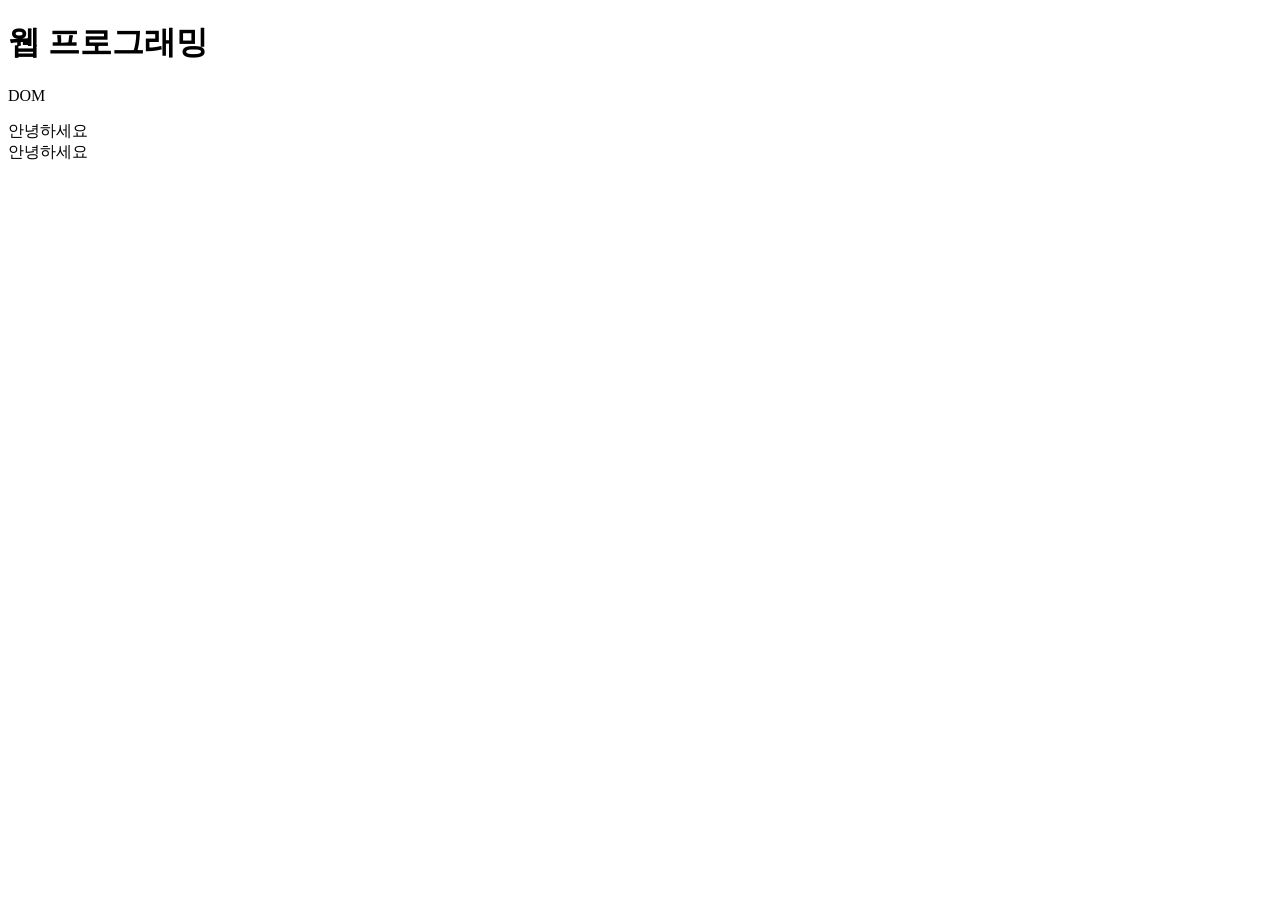
<file: dom1/creatE.html>
<!DOCTYPE html>
<html lang="ko">
<head>
    <meta charset="UTF-8">
    <meta name="viewport" content="width=device-width, initial-scale=1.0">
    <title>요소생성</title>
</head>
<body>

    <div id="container">
        <h1>웹 프로그래밍</h1>
        <!-- p태그 생성 -->
    </div>

    <div class="notice">
        <!-- js출력 -->
         <span>안녕하세요</span>
    </div>


    <script>

        //p태그생성
        const newP =document.createElement("p")
        console.log(newP);
        const txtNode = document.createTextNode("DOM"); // dom은 document object model의 줄임말이다
        console.log(txtNode);
        // p태그에 글자를 넣는다.

    newP.appendChild(txtNode);
    // container 영역안에 p태그 연결
    document.getElementById("container").appendChild(newP)


    const newN =document.createElement("notice")
        console.log(newN);
        const txtNotice = document.createTextNode("안녕하세요"); // dom은 document object model의 줄임말이다
        console.log(txtNotice);


newN.appendChild(txtNotice); //글자를 집어넣는다

 document.getElementById("container").appendChild(newN)


    </script>

</body>
</html>
</file>
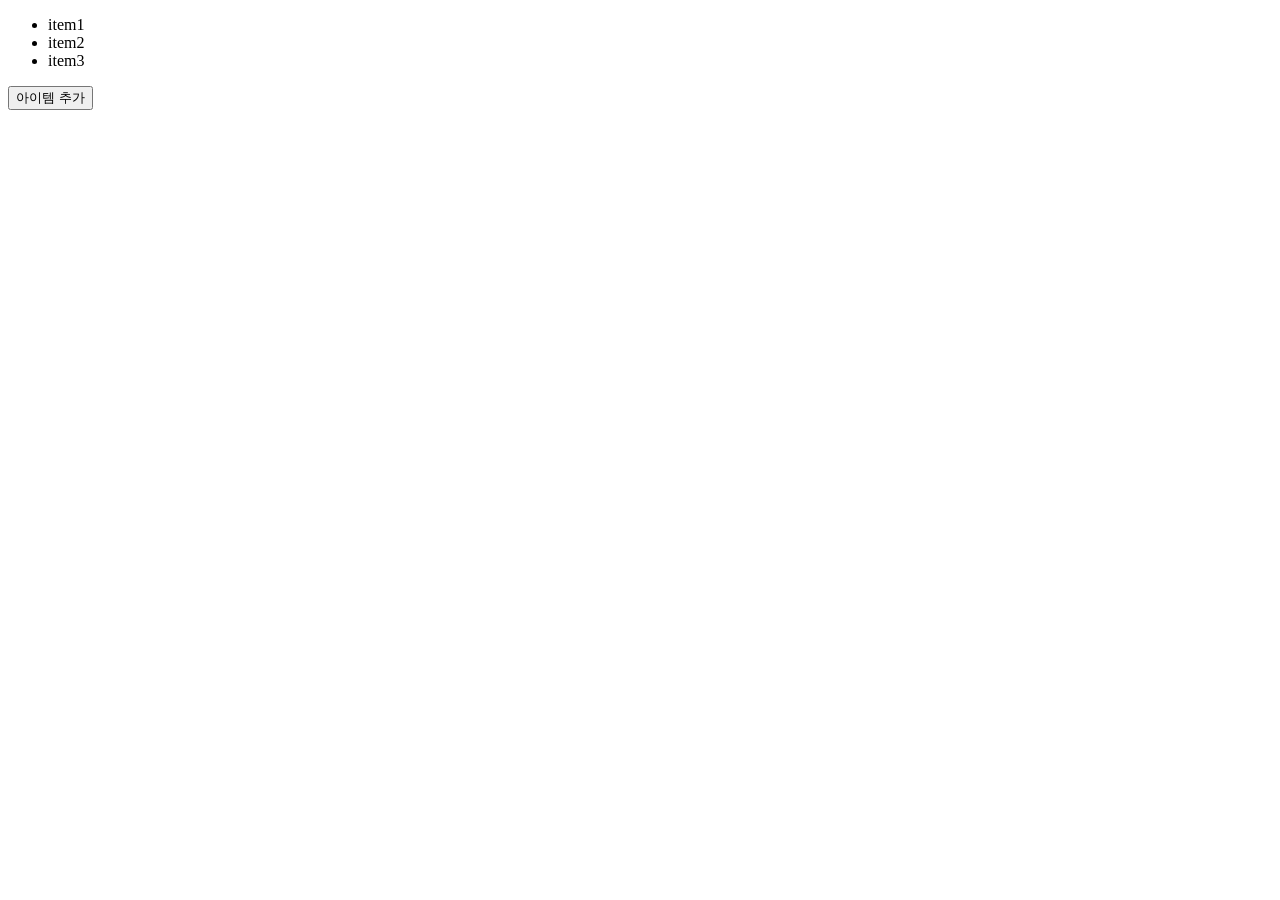
<file: dom1/createAtt.html>
<!doctype html>
<html lang="ko">
  <head>
    <meta charset="UTF-8" />
    <meta name="viewport" content="width=device-width, initial-scale=1.0" />
    <title>Document</title>
    <style>
      .item4 {
        color: red;
      }
    </style>
  </head>
  <body>
    <ul id="list">
      <li>item1</li>
      <li>item2</li>
      <li>item3</li>
      <!-- <li>item4
            <img src="images/cup-1.png" alt="빨간컵" id="redCup">
        </li> -->
    </ul>
    <button id="addItemBtn">아이템 추가</button>
    <script>
      const addBtn = document.querySelector("#addItemBtn");
      const list = document.querySelector("#list");
      addBtn.addEventListener("click", () => {
        // li태그생성
        const newItem = document.createElement("li");
        console.log(newItem);
        newItem.textContent = "item4";
        list.appendChild(newItem);
        // li태그에 클래스명 추가
        newItem.setAttribute("class", "item4");
        // li태그에 아이디명 추가
        newItem.setAttribute("id", "item4");
        //img태그 만들기
        const newImg = document.createElement("img");
        console.log(newImg);
        newImg.setAttribute("src", "images/cup-1.png");
        newImg.setAttribute("alt", "빨간컵");
        newImg.setAttribute("id", "redCup");
        newItem.appendChild(newImg);
      });
    </script>
  </body>
</html>
</file>
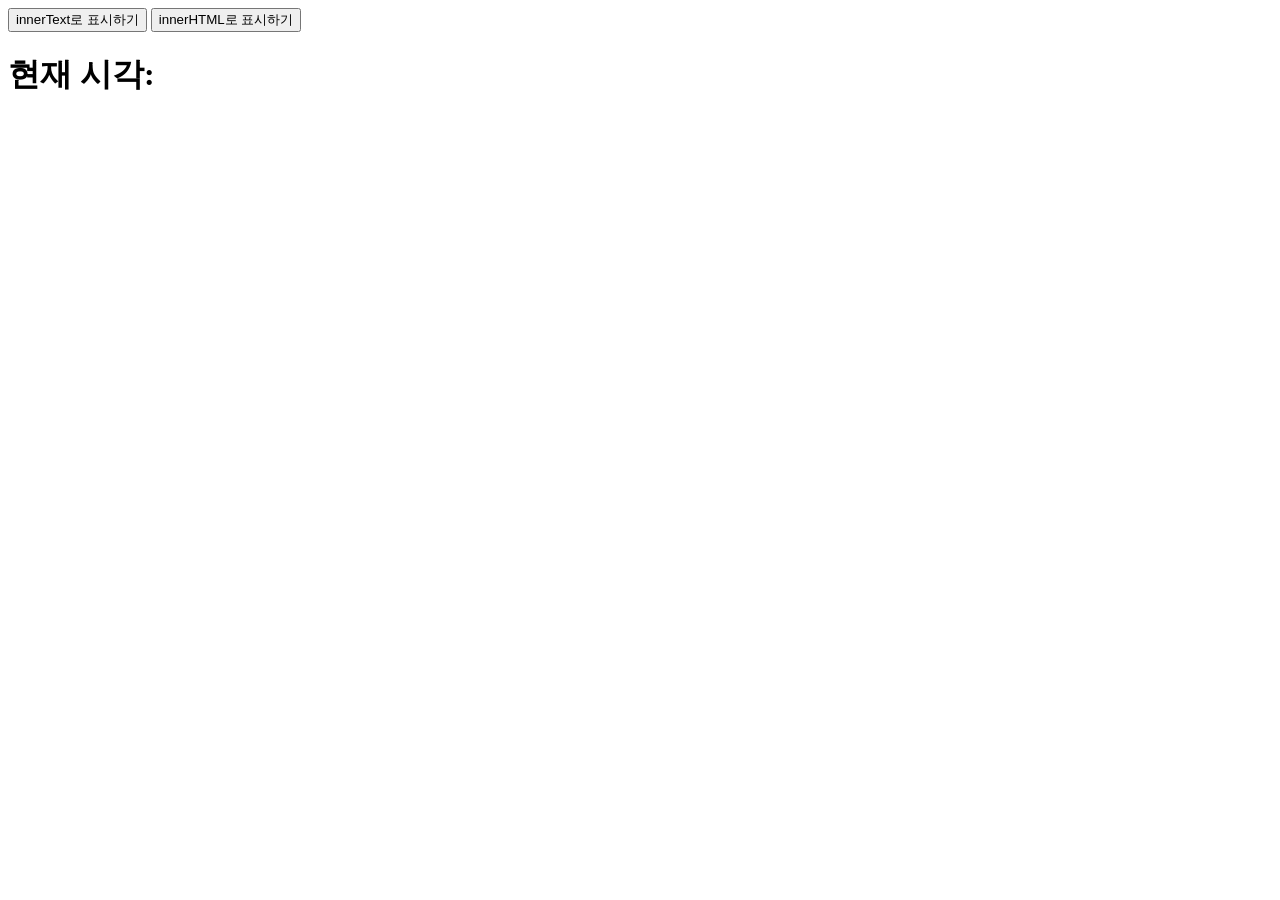
<file: dom1/dom01.html>
<!doctype html>
<html lang="ko">
  <head>
    <meta charset="UTF-8" />
    <meta name="viewport" content="width=device-width, initial-scale=1.0" />
    <title>웹요소의 내용 수정</title>
  </head>
  <body>
    <button onclick="innerTxt()">innerText로 표시하기</button>
    <button onclick="innerHm()">innerHTML로 표시하기</button>
    <h1>현재 시각:</h1>
    <div id="current">
      <!--js출력 -->
    </div>
    <script>
        // const current = document.getElementById("current")
        const current = document.querySelector("#current")

      // 기본형
      // 요소명.innerText = 내용
      // 요소명.innerHTML = 내용
      const now = new Date();
      console.log(now);
      function innerTxt(){
        // console.log("실행");
        current.innerText = now
        
      }
    //   innerHTML 함수실행
    function innerHm(){
        current.innerHTML = `<strong> ${now}</strong> `
    }
    </script>
  </body>
</html>
</file>
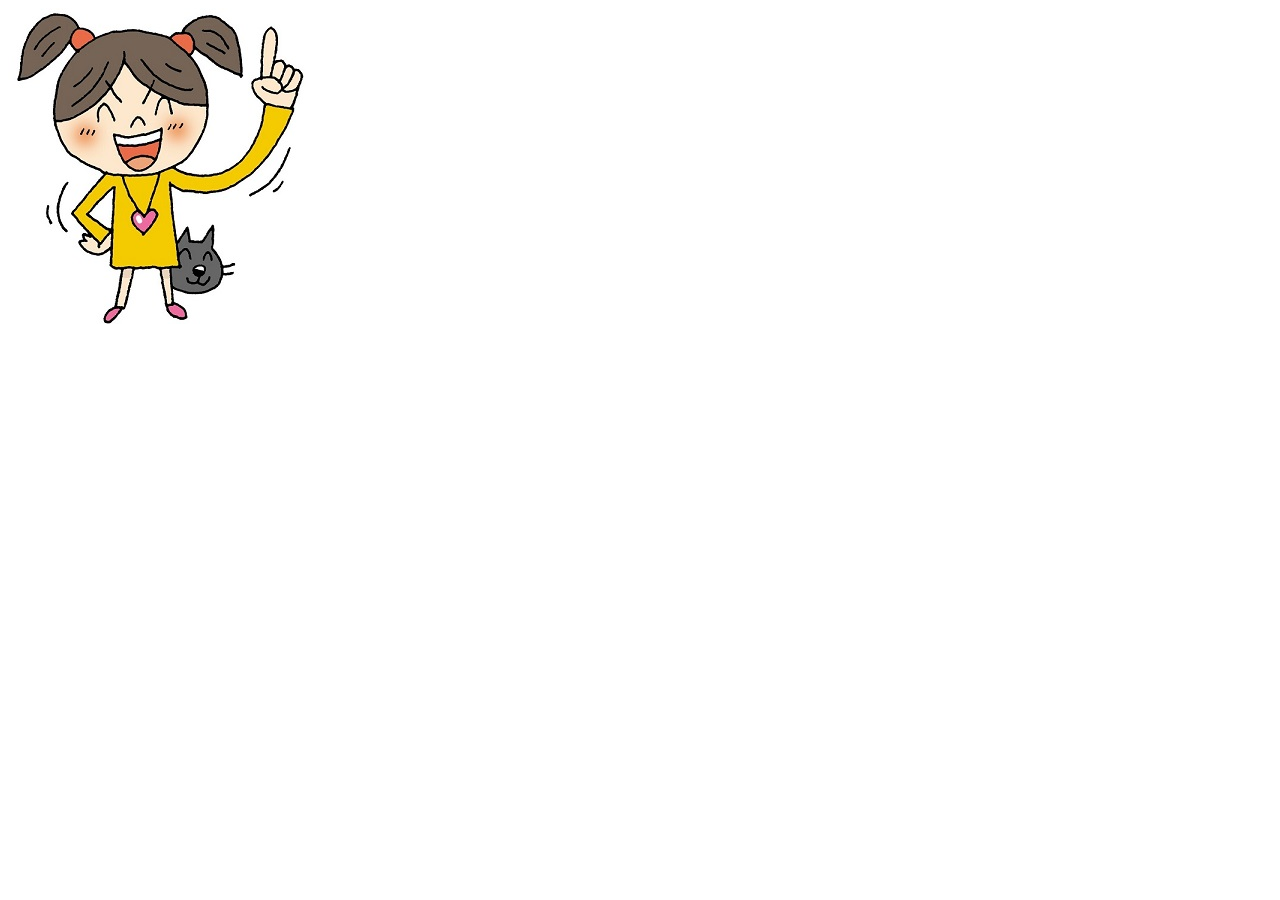
<file: dom1/dom03.html>
<!DOCTYPE html>
<html lang="ko">
<head>
    <meta charset="UTF-8">
    <meta name="viewport" content="width=device-width, initial-scale=1.0">
    <title>Dom Event 객체</title>
    <style>
        #cover2{
           width: 100px;
           height: 100px;
           border-radius: 50%;
        }
    </style>
</head>
<body>
    <div id="container">
        <img src="images/easys-1.jpg" alt="이미지" id="cover">
    </div>
    <script>
        const cover = document.querySelector("#cover")
        cover.addEventListener("mouseover" , (e)=>{
            cover.src = "images/easys-2.jpg"
            cover.id = "cover2"
            console.log(e.target);
            
        })
        cover.addEventListener("mouseout" , ()=>{
            cover.src = "images/easys-1.jpg"
            cover.id = "cover"
        })

    </script>
</body>
</html>
</file>
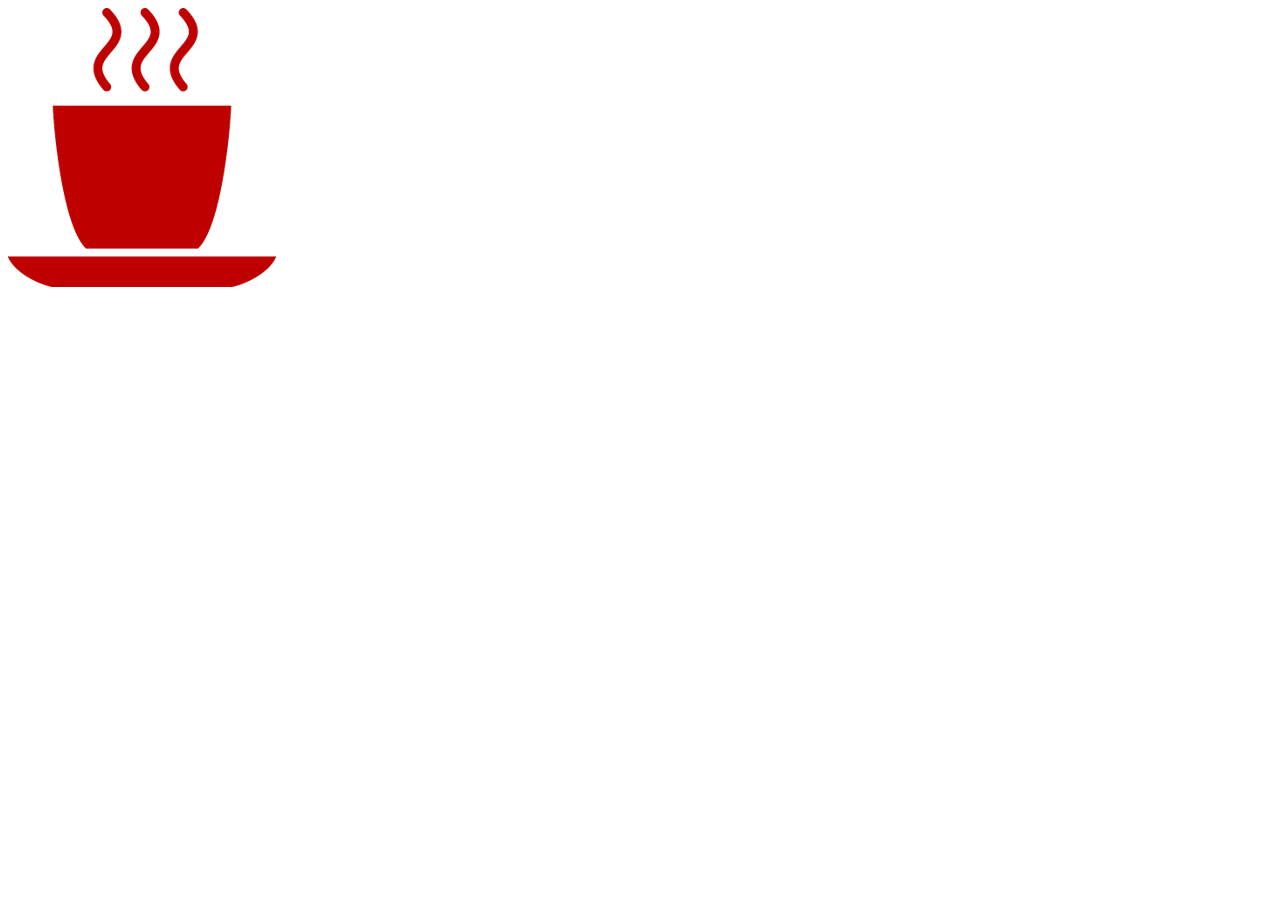
<file: dom1/dom04.html>
<!doctype html>
<html lang="ko">
  <head>
    <meta charset="UTF-8" />
    <meta name="viewport" content="width=device-width, initial-scale=1.0" />
    <title>Dom Event 객체</title>
    <style></style>
  </head>
  <body>
    <div id="container">
      <img src="images/cup-1.png" alt="cup" id="cup" />
      <p class="display">
        <!-- /js출력 -->
      </p>
    </div>
    
    <script>
      const cup = document.querySelector("#cup");
      const display = document.querySelector(".display");
      cup.addEventListener("click", (e) => {
        console.log(e);
        // console.log(e.type);
        display.innerHTML = `
        이벤트 유형 : ${e.type} <br>
        이벤트 발생위치(x) : ${e.x}px<br>
        이벤트 발생위치(y) : ${e.y}px<br>
        이벤트 발생이미지주소 :${e.target.src}<br>
    
        `;
        // 실제로 이벤트가 발생한 요소 - 누가 클릭했는지를 알려주는 기능

        console.log(e.target);
      });
    </script>
  </body>
</html>
</file>
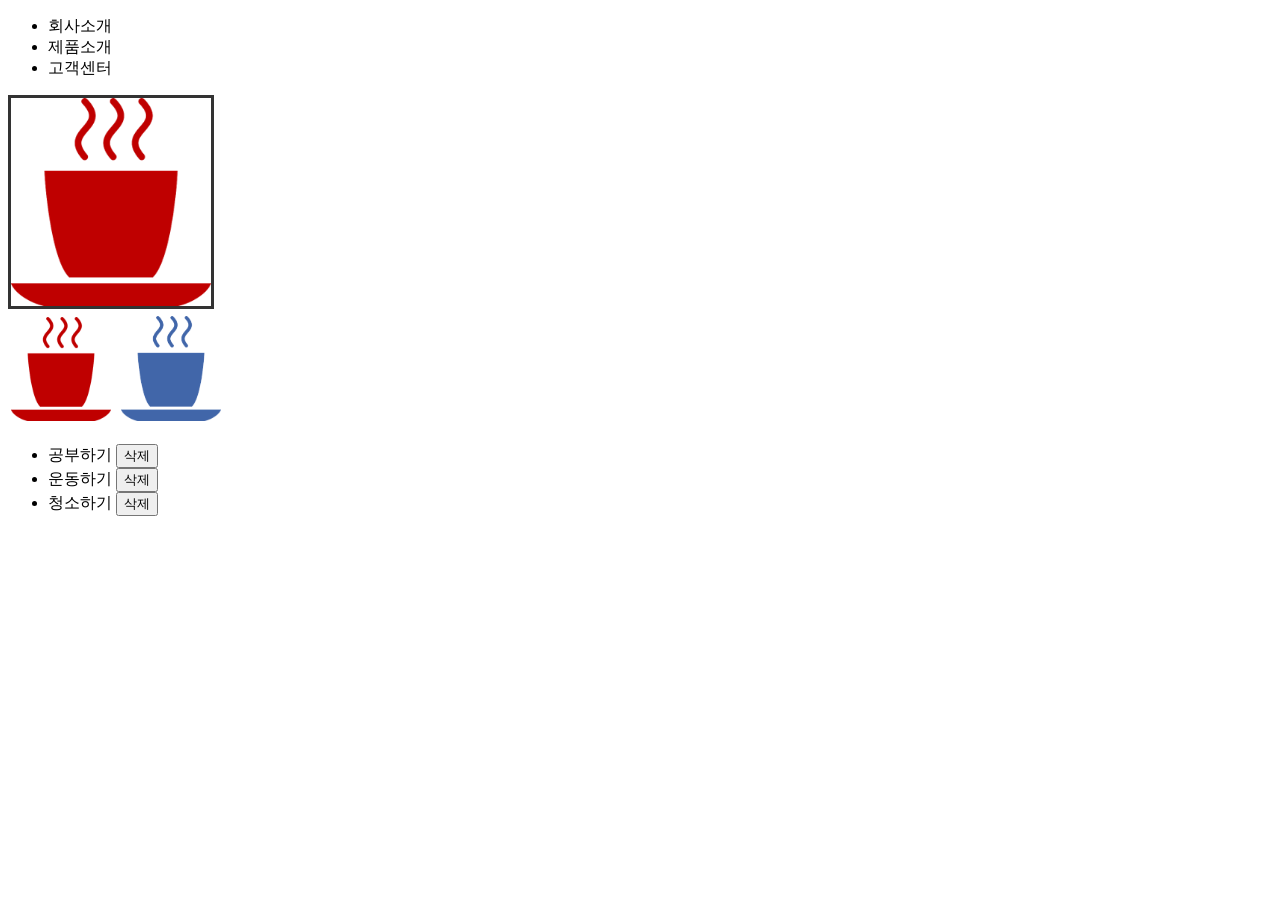
<file: dom1/dom_event_ex.html>
<!doctype html>
<html lang="ko">
  <head>
    <meta charset="UTF-8" />
    <meta name="viewport" content="width=device-width, initial-scale=1.0" />
    <title>Document</title>
    <style>
      #result span {
        color: red;
      }
      #big {
        width: 200px;
        border: 3px solid #333;
      }
      .imgBox img {
        width: 100px;
        border: 3px solid transparent;
        transition: all 0.3s;
      }
      .imgBox img:hover,
      .imgBox img.active {
        border-color: red;
        transform: scale(1.1);
      }
    </style>
  </head>
  <body>
    <ul id="menu">
      <li>회사소개</li>
      <li>제품소개</li>
      <li>고객센터</li>
    </ul>
    <div id="result">
      <!-- 내가클릭한 글자 js출력 -->
    </div>
    <!-- 클릭한 이미지 크게 보이기 -->
    <!-- 큰이미지 -->
    <img src="images/cup-1.png" alt="redcup" id="big" />
    <!-- 작은 이미지 -->
    <div class="imgBox">
      <img src="images/cup-1.png" alt="" />
      <img src="images/cup-2.png" alt="" />
    </div>
    <!--  삭제 버튼 만들기 -->
    <ul id="todo">
      <li>공부하기 <button>삭제</button></li>
      <li>운동하기 <button>삭제</button></li>
      <li>청소하기 <button>삭제</button></li>
    </ul>
    <script>
      const menu = document.querySelector("#menu");
      const result = document.querySelector("#result");
      menu.addEventListener("click", (e) => {
        console.log(e.target);
        // alert(`${e.target.innerText}클릭`)
        result.innerHTML = `
            <p>내가 클릭한 메뉴 : <span> ${e.target.innerText} </span> </p>
            `;
      });
      // 작은이미지 클릭시
      const imgBox = document.querySelector(".imgBox");
      const big = document.querySelector("#big");
      imgBox.addEventListener("click", (e) => {
        console.log(e.target.src);
        // 큰이미지 변경
        big.src = e.target.src;
        // 이미지들을 forEach해서 active를 지운다
        const imgs = document.querySelectorAll(".imgBox img");
        imgs.forEach((img) => {
          //   console.log(img);
          img.classList.remove("active");
        });
        e.target.classList.toggle("active");
      });
      //   삭제 버튼 만들기
      const todo = document.querySelector("#todo");
      todo.addEventListener("click", (e) => {
        // console.log(e.target.tagName);

        if(e.target.tagName === "BUTTON"){
            // 클릭한 버튼의 부모요소를 지운다
            e.target.parentElement.remove()
        }
      });
    </script>
  </body>
</html>
</file>
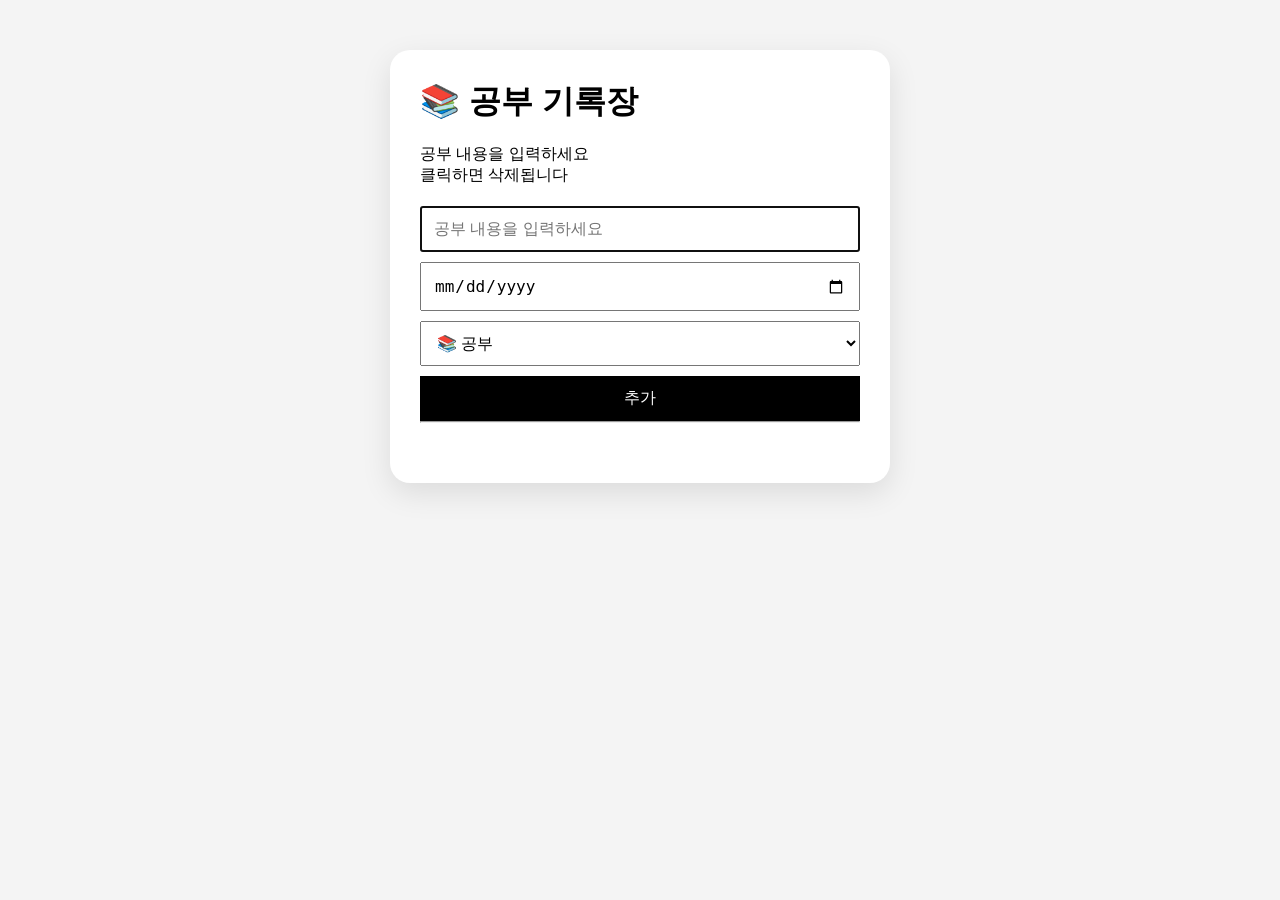
<file: dom1/node.ex.html>
<!doctype html>
<html lang="ko">
  <head>
    <meta charset="UTF-8" />
    <meta name="viewport" content="width=device-width, initial-scale=1.0" />
    <title>공부 기록장</title>
    <style>
      * {
        margin: 0;
        padding: 0;
        box-sizing: border-box;
      }

      body {
        font-family: sans-serif;
        background: #f4f4f4;
        padding: 50px;
      }

      #container {
        width: 500px;
        margin: auto;
        background: white;
        padding: 30px;
        border-radius: 20px;
        box-shadow: 0 10px 30px rgba(0, 0, 0, 0.1);
      }

      h1 {
        margin-bottom: 20px;
      }

      form {
        display: flex;
        flex-direction: column;
        gap: 10px;
        margin-top: 20px;
      }

      input,
      select,
      button {
        padding: 12px;
        font-size: 16px;
      }

      button {
        border: none;
        background: black;
        color: white;
        cursor: pointer;
      }

      button:hover {
        opacity: 0.8;
      }

      ul {
        margin-top: 30px;
        list-style: none;
      }

      li {
        background: #f8f8f8;
        padding: 15px;
        margin-bottom: 10px;
        border-radius: 10px;
        cursor: pointer;
        transition: 0.3s;
      }

      li:hover {
        background: pink;
        transform: scale(1.02);
      }

      .date {
        font-size: 14px;
        color: gray;
        margin-top: 5px;
      }
    </style>
  </head>
  <body>
    <div id="container">
      <h1>📚 공부 기록장</h1>

      <p>공부 내용을 입력하세요</p>
      <p>클릭하면 삭제됩니다</p>
      <form>
        <!-- 공부내용 -->
        <input
          type="text"
          id="subject"
          placeholder="공부 내용을 입력하세요"
          autofocus
        />
        <!-- 날짜 -->
        <input type="date" id="studyDate" />
        <!-- 이모지 선택 -->
        <select id="emoji">
          <option value="📚">📚 공부</option>
          <option value="💻">💻 코딩</option>
          <option value="🎨">🎨 디자인</option>
          <option value="🔥">🔥 열공</option>
          <option value="🚀">🚀 프로젝트</option>
        </select>
        <button class="btn">추가</button>
      </form>
      <hr />
      <ul id="itemList">
        <!-- js출력 -->
        <!-- <li>
            <strong>📚 공부하기</strong>
            <p class="date">
                📅 2026.05.12
            </p>
         </li> -->
      </ul>
    </div>
    <script>
      const btn = document.querySelector(".btn");
      const itemList = document.querySelector("#itemList");
      btn.addEventListener("click", (e) => {
        e.preventDefault();
        // 요소가져오기
        const subject = document.querySelector("#subject");
        const studyDate = document.querySelector("#studyDate");
        const emoji = document.querySelector("#emoji");
        if (subject.value.trim() === "") {
          alert("내용을 입력하세요.");
          return;
        }
        // li만들기
        const newLi = document.createElement("li");
        console.log(newLi);
        newLi.innerHTML = `
        <strong>${emoji.value} ${subject.value}</strong>
            <p class="date">
                📅 ${studyDate.value || "날짜 없음"}
            </p>
        `;
        // 맨위 추가
        itemList.insertBefore(newLi, itemList.firstChild);

        // input초기화
        subject.value = "";
        studyDate.value = "";
        // 클릭하면 삭제
        // newLi.addEventListener("click", (e) => {
        //   e.target.remove();
        // });
        newLi.addEventListener("click", function () {
          this.remove();
        });
      });
    </script>
  </body>
</html>
</file>
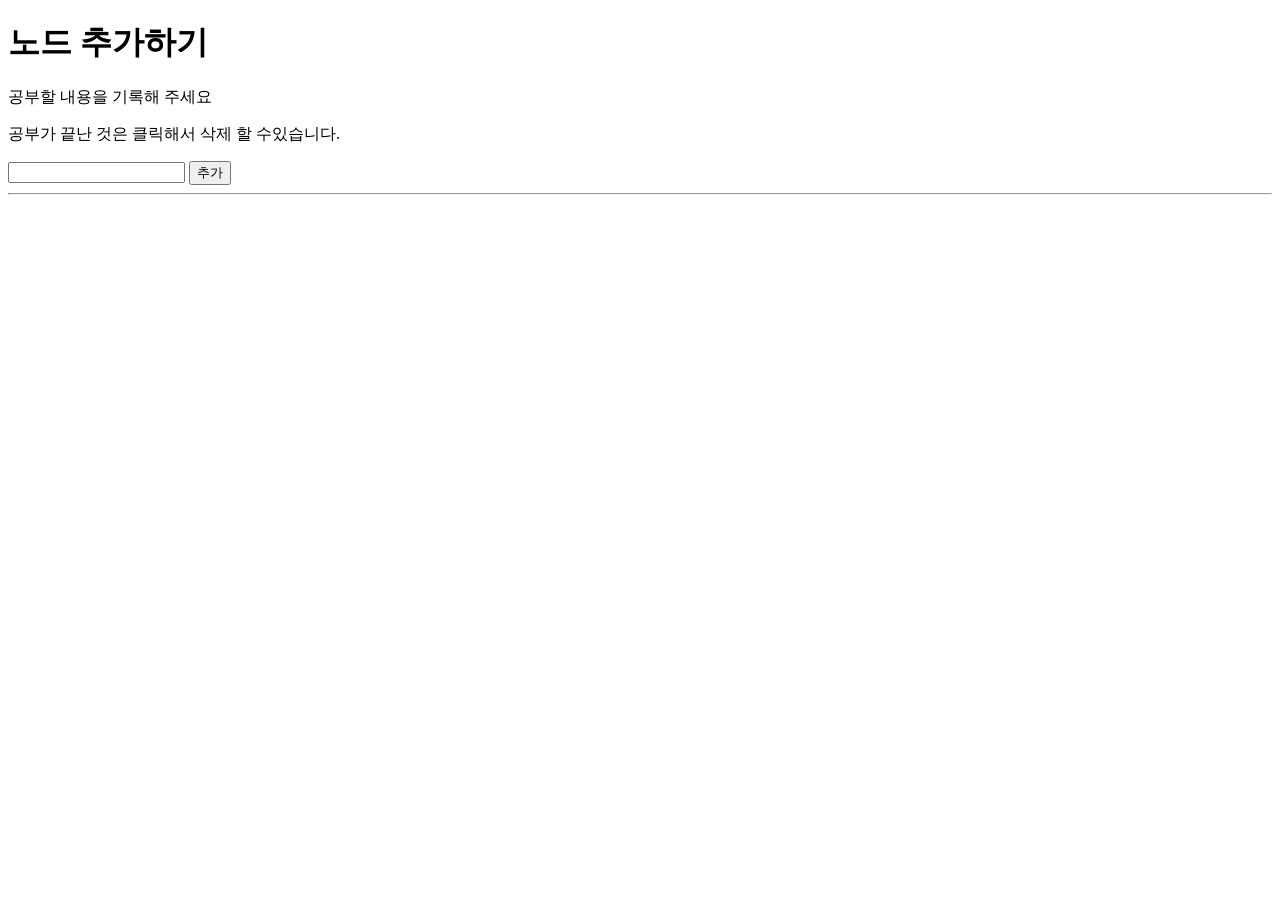
<file: dom1/nodecreate.html>
<!DOCTYPE html>
<html lang="ko">
<head>
    <meta charset="UTF-8">
    <meta name="viewport" content="width=device-width, initial-scale=1.0">
    <title>node 만들기</title>
</head>
<body>
    <!-- .같은거 -->
    <div id="container">
        <h1>노드 추가하기</h1>
        <p>공부할 내용을 기록해 주세요</p>
        <p>공부가 끝난 것은 클릭해서 삭제 할 수있습니다.</p>
        <form>
            <input type="text" id="subject">
            <button class="btn">추가</button>

        </form>
        <hr>
        <ul id="itemList">
            <!-- js 출력 -->
        </ul>
    </div>
    <script>
        const btn = document.querySelector(".btn")
        btn.addEventListener("click" , ()=>{
            e.preventDefault() // 새로고침이나 이런 기능을 막아주는 기능 
            // input 가져오기 
            const subject = document.querySelector("#subject")
            console.log(subject.value);
            // 공백검사 
            if(subject.value.trim() === ""){
                alert("공부할 내용을 입력하세요.")
                return;

            }

            // 클릭하면 li만들기
            const newLi = document.createElement("li")
            console.log(newLi);
            // 텍스트 만들기 
            const newText = document.createTextNode(subject.value)
            console.log(newText);
            // li태그에 텍스트 넣기 
            newLi.appendChild(newText)
            // ul가져오기
            const itemList = document.querySelector("#itemList")
            // input초기화
            subject.value = ""
            // ul에 li넣기 
            //itemList.appendChild(newLi)
            // 맨위에 추가하는기능
            // 부모.insertBefore(새요소, 기존요소)
            itemList.insertBefore(newLi, itemList.firstChild);
            // 노드 지우기 ====
            const itemLi = document.querySelectorAll("#itemlist li")
            //console.log(itemLi);
            itemLi.forEach((item)=>{
                console.log(item);
                // 일반 fuction(){} - this가 자신을 가르친다
                //item.addEventListener("click" , function(){
                    // console.log(this);
                 //   this.remove()

                // })
                item.addEventListener("click" , (e)=>{
                    e.target.remove();
                    
                });

            });
        });
    </script>

</body>
</html>
</file>
